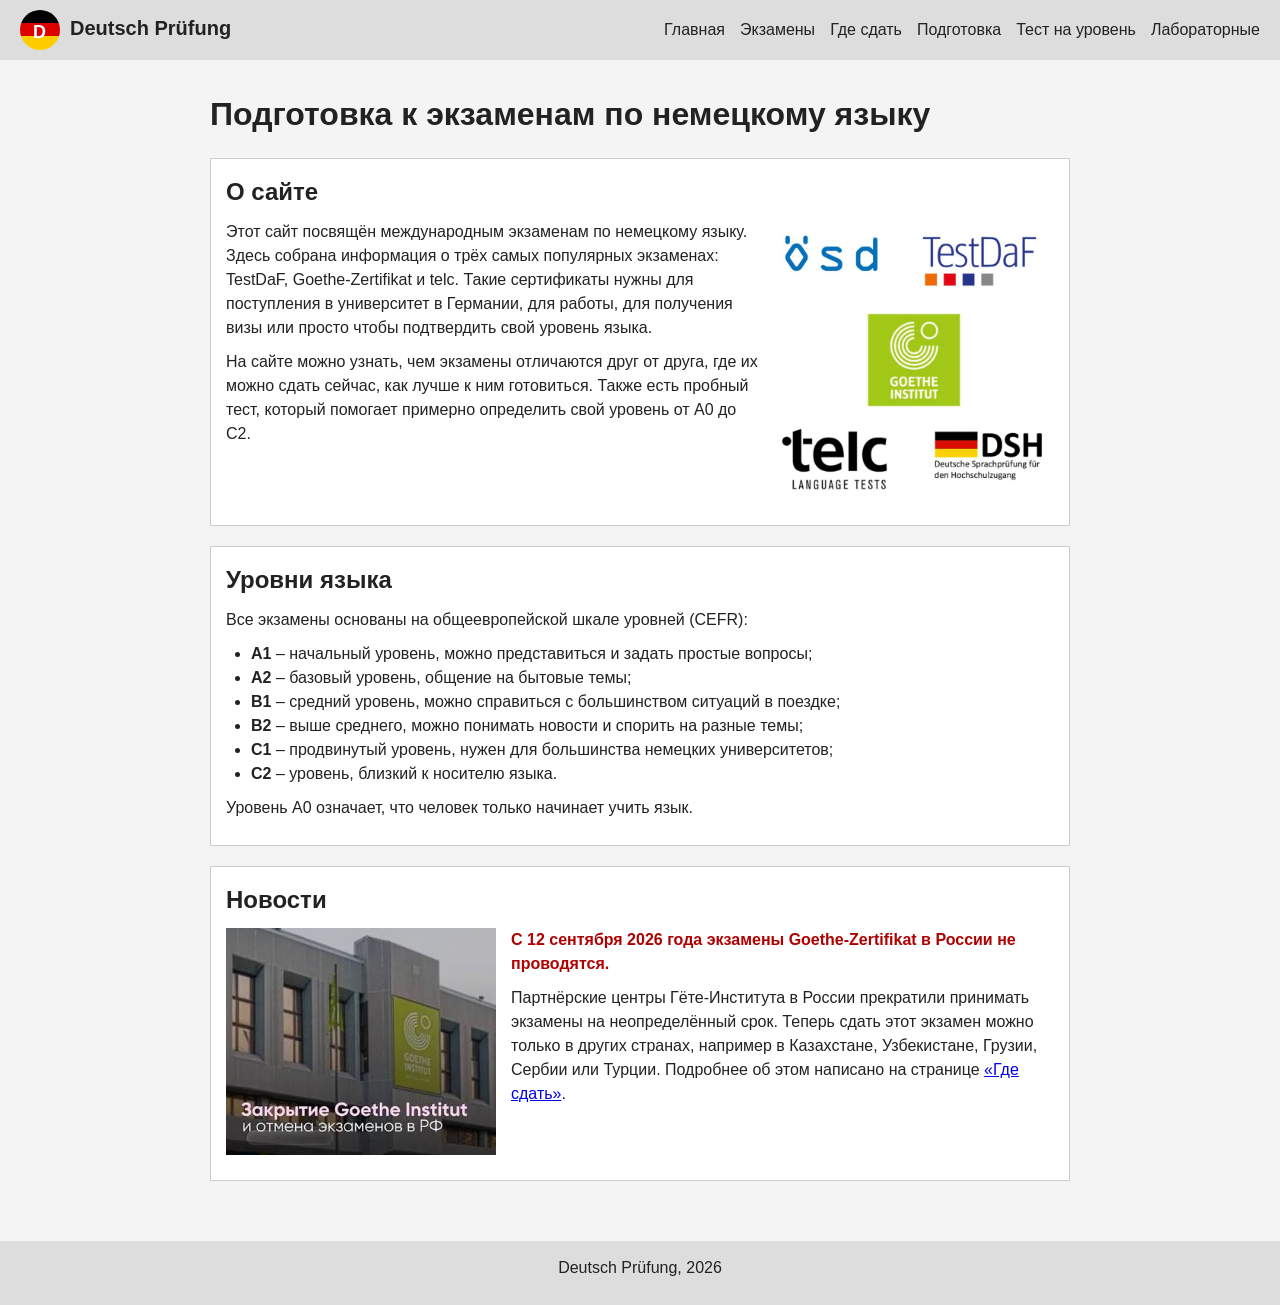
<file: index.html>
<!DOCTYPE html>
<html lang="ru">
<head>
<meta charset="UTF-8">
<meta name="viewport" content="width=device-width, initial-scale=1">
<title>Deutsch Prüfung - подготовка к экзаменам по немецкому</title>
<link rel="stylesheet" href="style.css">
</head>
<body>

<header>
  <div class="brand"><span class="logo"></span>Deutsch Prüfung</div>
  <nav>
    <ul>
      <li><a href="index.html">Главная</a></li>
      <li><a href="exams.html">Экзамены</a></li>
      <li><a href="where.html">Где сдать</a></li>
      <li><a href="prep.html">Подготовка</a></li>
      <li><a href="test.html">Тест на уровень</a></li>
      <li><a href="labs.html">Лабораторные</a></li>
    </ul>
  </nav>
</header>

<main>

  <h1>Подготовка к экзаменам по немецкому языку</h1>

  <section>
    <h2>О сайте</h2>
    <img class="pic-right" src="certificate_ind.jpg" alt="Сертификат">
    <p>Этот сайт посвящён международным экзаменам по немецкому языку. Здесь собрана информация о трёх самых популярных экзаменах: TestDaF, Goethe-Zertifikat и telc. Такие сертификаты нужны для поступления в университет в Германии, для работы, для получения визы или просто чтобы подтвердить свой уровень языка.</p>
    <p>На сайте можно узнать, чем экзамены отличаются друг от друга, где их можно сдать сейчас, как лучше к ним готовиться. Также есть пробный тест, который помогает примерно определить свой уровень от A0 до C2.</p>
  </section>

  <section>
    <h2>Уровни языка</h2>
    <p>Все экзамены основаны на общеевропейской шкале уровней (CEFR):</p>
    <ul>
      <li><b>A1</b> – начальный уровень, можно представиться и задать простые вопросы;</li>
      <li><b>A2</b> – базовый уровень, общение на бытовые темы;</li>
      <li><b>B1</b> – средний уровень, можно справиться с большинством ситуаций в поездке;</li>
      <li><b>B2</b> – выше среднего, можно понимать новости и спорить на разные темы;</li>
      <li><b>C1</b> – продвинутый уровень, нужен для большинства немецких университетов;</li>
      <li><b>C2</b> – уровень, близкий к носителю языка.</li>
    </ul>
    <p>Уровень A0 означает, что человек только начинает учить язык.</p>
  </section>

  <section>
    <h2>Новости</h2>
    <img class="pic-left" src="goethe_inst_news.jpg" alt="Сдача в России">
    <p class="important">С 12 сентября 2026 года экзамены Goethe-Zertifikat в России не проводятся.</p>
    <p>Партнёрские центры Гёте-Института в России прекратили принимать экзамены на неопределённый срок. Теперь сдать этот экзамен можно только в других странах, например в Казахстане, Узбекистане, Грузии, Сербии или Турции. Подробнее об этом написано на странице <a href="where.html">«Где сдать»</a>.</p>
  </section>

</main>

<footer>
  <p>Deutsch Prüfung, 2026</p>
</footer>

</body>
</html>
</file>
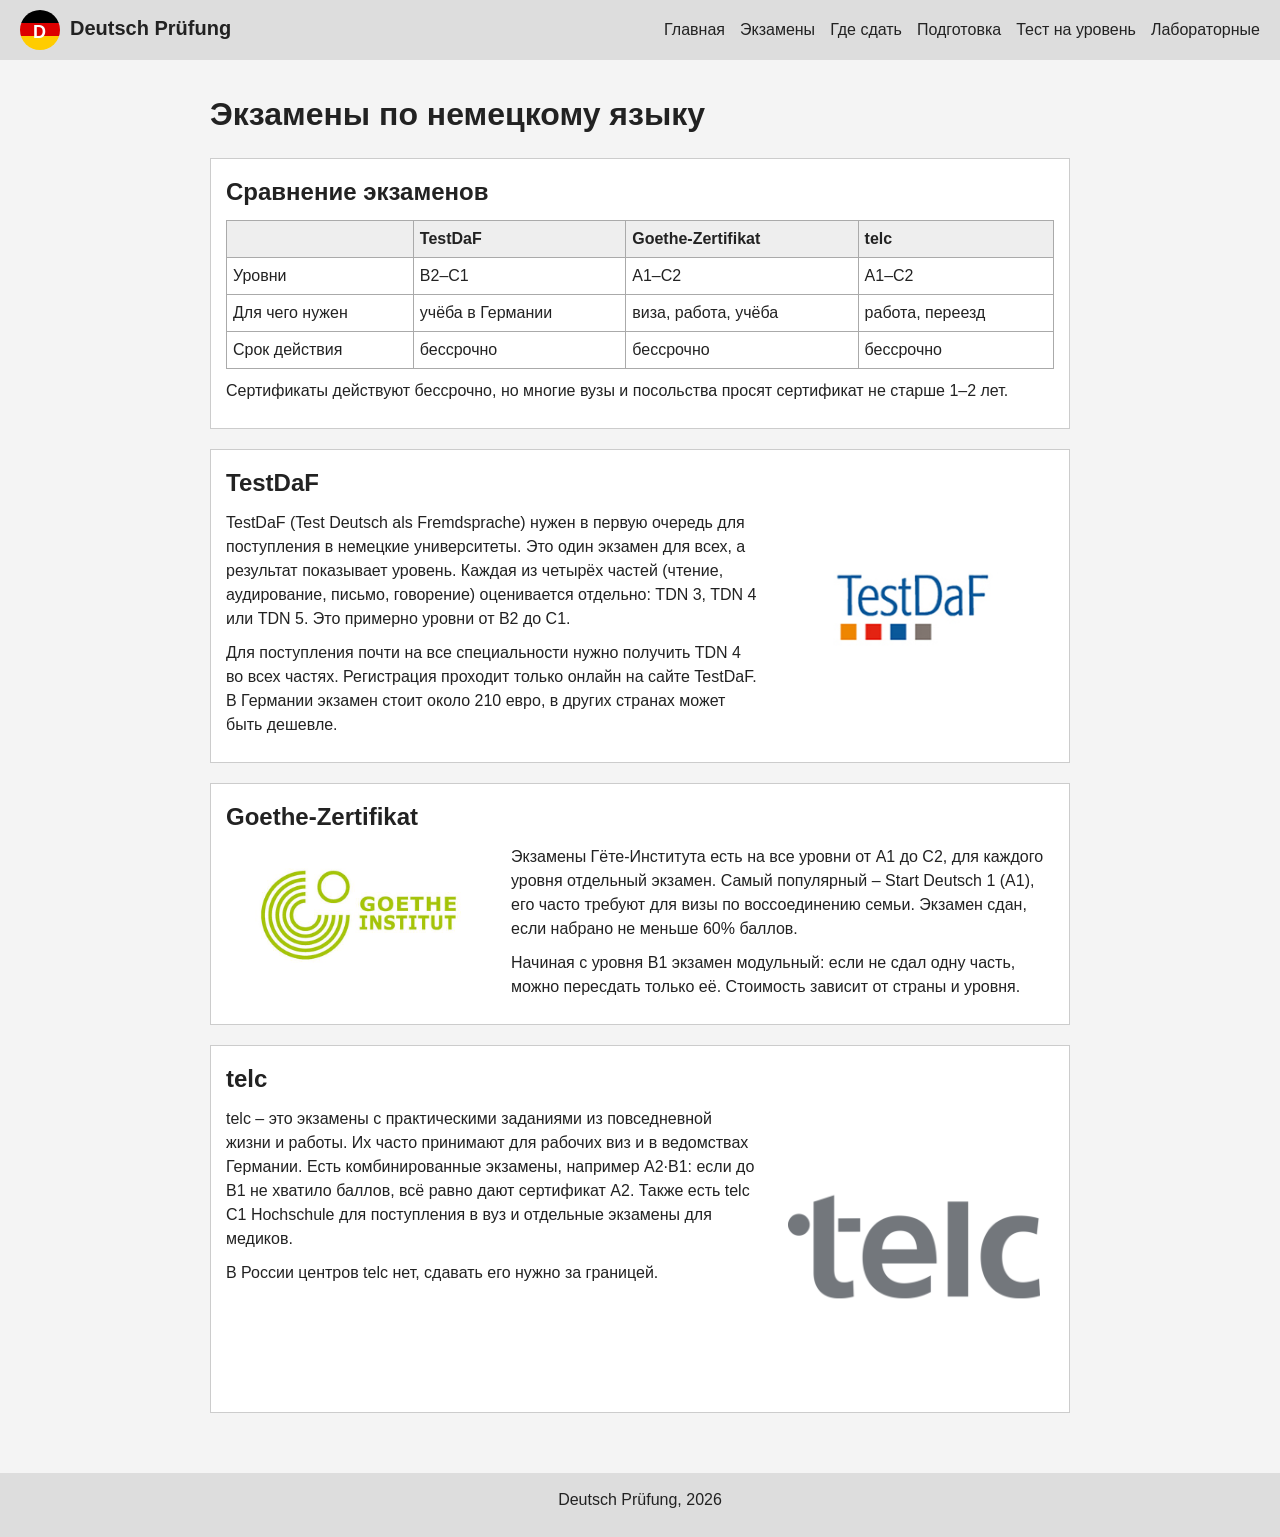
<file: exams.html>
<!DOCTYPE html>
<html lang="ru">
<head>
<meta charset="UTF-8">
<meta name="viewport" content="width=device-width, initial-scale=1">
<title>Экзамены - Deutsch Prüfung</title>
<link rel="stylesheet" href="style.css">
</head>
<body>

<header>
  <div class="brand"><span class="logo"></span>Deutsch Prüfung</div>
  <nav>
    <ul>
      <li><a href="index.html">Главная</a></li>
      <li><a href="exams.html">Экзамены</a></li>
      <li><a href="where.html">Где сдать</a></li>
      <li><a href="prep.html">Подготовка</a></li>
      <li><a href="test.html">Тест на уровень</a></li>
      <li><a href="labs.html">Лабораторные</a></li>
    </ul>
  </nav>
</header>

<main>

  <h1>Экзамены по немецкому языку</h1>

  <section>
    <h2>Сравнение экзаменов</h2>
    <table>
      <tr>
        <th></th>
        <th>TestDaF</th>
        <th>Goethe-Zertifikat</th>
        <th>telc</th>
      </tr>
      <tr>
        <td>Уровни</td>
        <td>B2–C1</td>
        <td>A1–C2</td>
        <td>A1–C2</td>
      </tr>
      <tr>
        <td>Для чего нужен</td>
        <td>учёба в Германии</td>
        <td>виза, работа, учёба</td>
        <td>работа, переезд</td>
      </tr>
      <tr>
        <td>Срок действия</td>
        <td>бессрочно</td>
        <td>бессрочно</td>
        <td>бессрочно</td>
      </tr>
    </table>
    <p>Сертификаты действуют бессрочно, но многие вузы и посольства просят сертификат не старше 1–2 лет.</p>
  </section>

  <section>
    <h2>TestDaF</h2>
    <img class="pic-right" src="testdaf.jpg" alt="Тест даф">
    <p>TestDaF (Test Deutsch als Fremdsprache) нужен в первую очередь для поступления в немецкие университеты. Это один экзамен для всех, а результат показывает уровень. Каждая из четырёх частей (чтение, аудирование, письмо, говорение) оценивается отдельно: TDN 3, TDN 4 или TDN 5. Это примерно уровни от B2 до C1.</p>
    <p>Для поступления почти на все специальности нужно получить TDN 4 во всех частях. Регистрация проходит только онлайн на сайте TestDaF. В Германии экзамен стоит около 210 евро, в других странах может быть дешевле.</p>
  </section>

  <section>
    <h2>Goethe-Zertifikat</h2>
    <img class="pic-left" src="goethe.jpg" alt="Гете сертификат">
    <p>Экзамены Гёте-Института есть на все уровни от A1 до C2, для каждого уровня отдельный экзамен. Самый популярный – Start Deutsch 1 (A1), его часто требуют для визы по воссоединению семьи. Экзамен сдан, если набрано не меньше 60% баллов.</p>
    <p>Начиная с уровня B1 экзамен модульный: если не сдал одну часть, можно пересдать только её. Стоимость зависит от страны и уровня.</p>
  </section>

  <section>
    <h2>telc</h2>
    <img class="pic-right" src="telc.png" alt="Telc">
    <p>telc – это экзамены с практическими заданиями из повседневной жизни и работы. Их часто принимают для рабочих виз и в ведомствах Германии. Есть комбинированные экзамены, например A2·B1: если до B1 не хватило баллов, всё равно дают сертификат A2. Также есть telc C1 Hochschule для поступления в вуз и отдельные экзамены для медиков.</p>
    <p>В России центров telc нет, сдавать его нужно за границей.</p>
  </section>

</main>

<footer>
  <p>Deutsch Prüfung, 2026</p>
</footer>

</body>
</html>
</file>
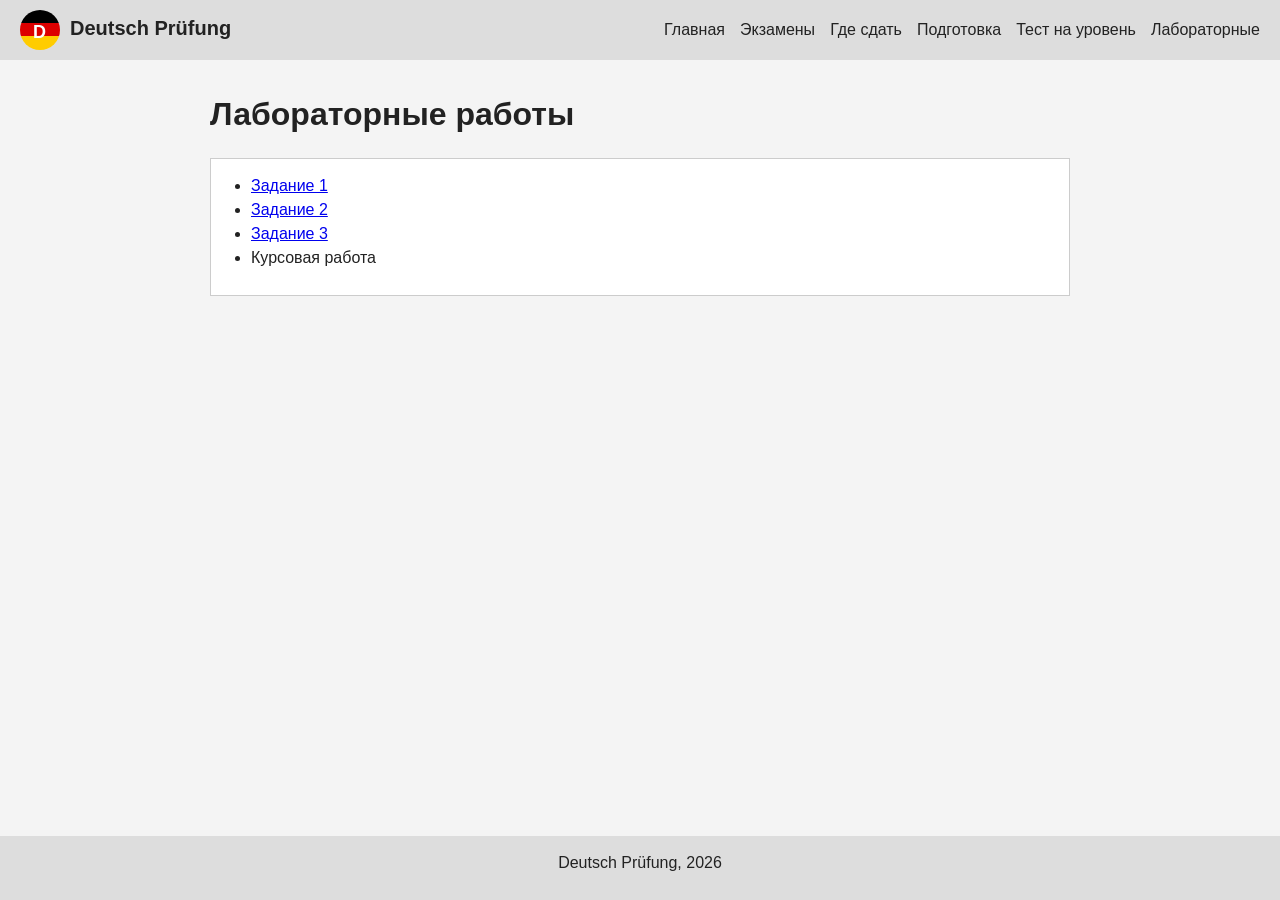
<file: labs.html>
<!DOCTYPE html>
<html lang="ru">
<head>
<meta charset="UTF-8">
<meta name="viewport" content="width=device-width, initial-scale=1">
<title>Лабораторные работы - Deutsch Prüfung</title>
<link rel="stylesheet" href="style.css">
</head>
<body>

<header>
  <div class="brand"><span class="logo"></span>Deutsch Prüfung</div>
  <nav>
    <ul>
      <li><a href="index.html">Главная</a></li>
      <li><a href="exams.html">Экзамены</a></li>
      <li><a href="where.html">Где сдать</a></li>
      <li><a href="prep.html">Подготовка</a></li>
      <li><a href="test.html">Тест на уровень</a></li>
      <li><a href="labs.html">Лабораторные</a></li>
    </ul>
  </nav>
</header>

<main>

  <h1>Лабораторные работы</h1>

  <section>
    <ul>
      <li><a href="task1.html">Задание 1</a></li>
      <li><a href="task2.html">Задание 2</a></li>
      <li><a href="task3.html">Задание 3</a></li>
      <li>Курсовая работа</li>
    </ul>
  </section>

</main>

<footer>
  <p>Deutsch Prüfung, 2026</p>
</footer>

</body>
</html>
</file>
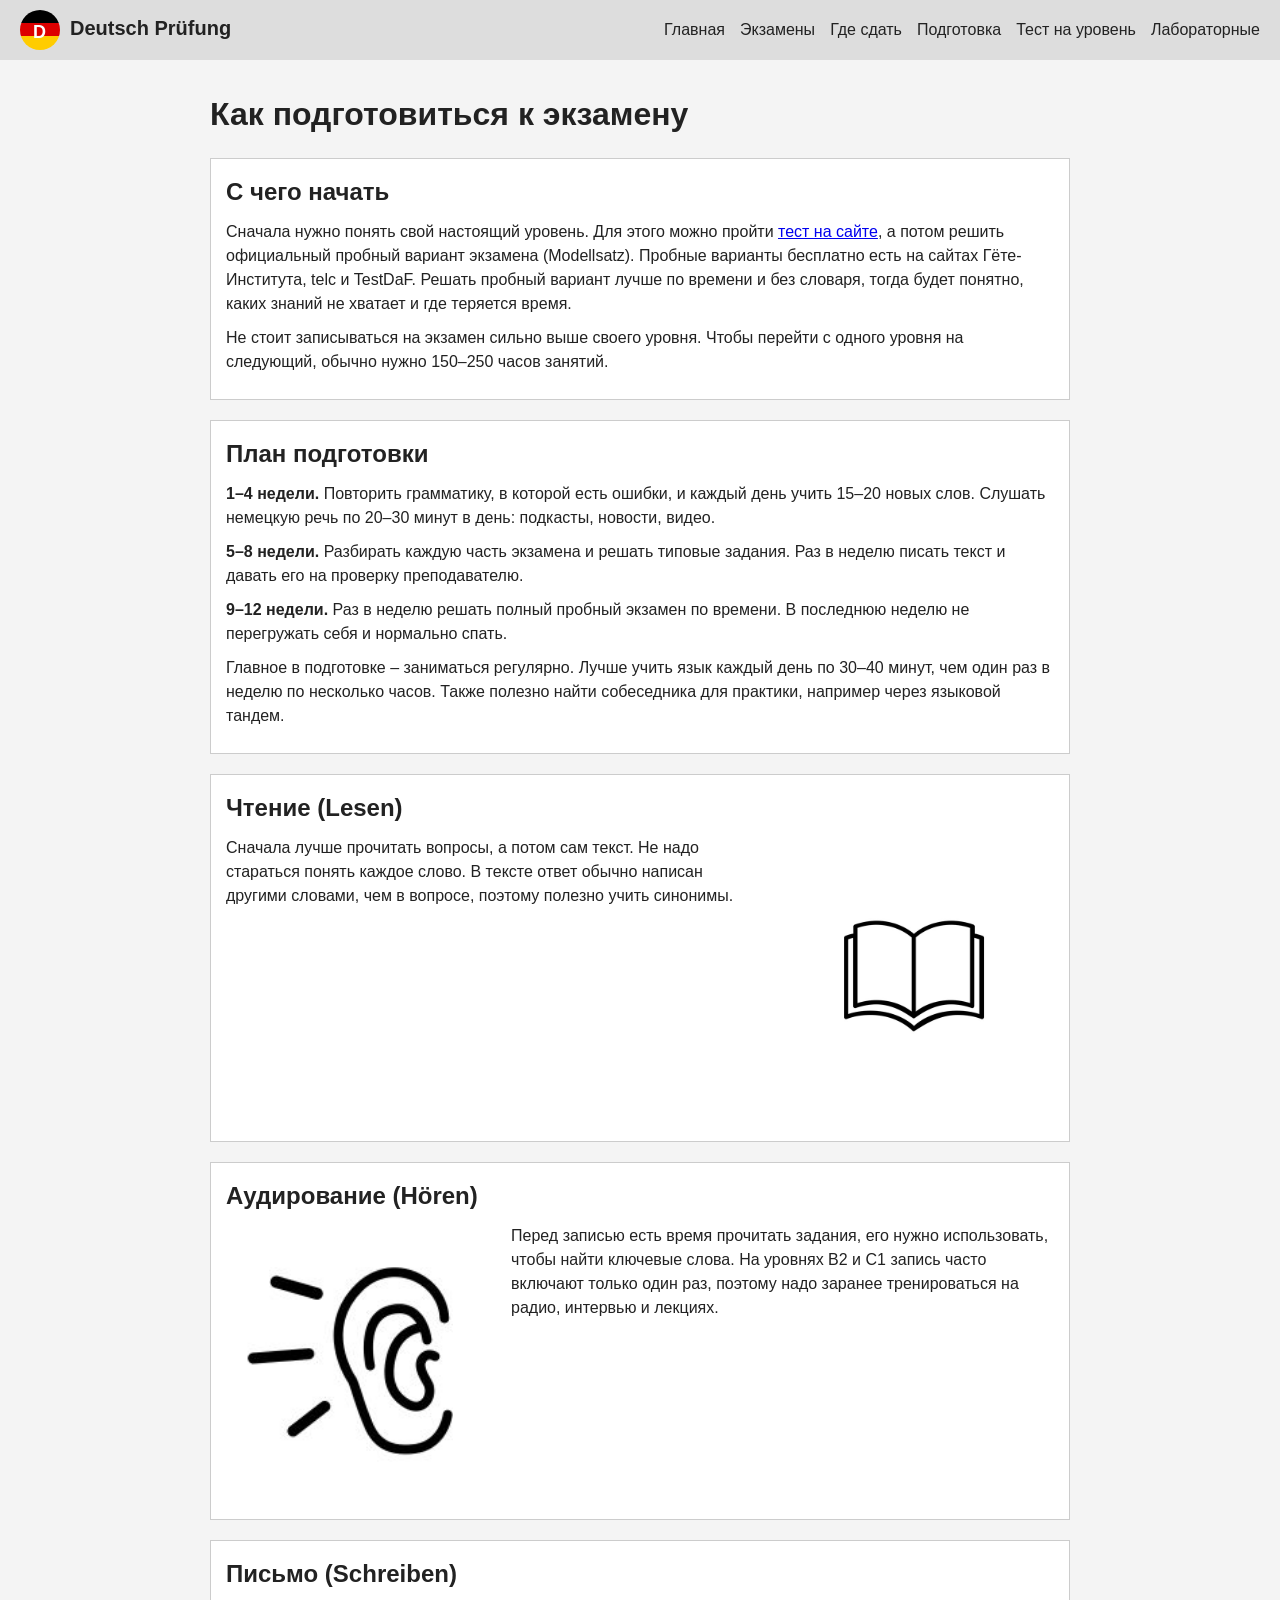
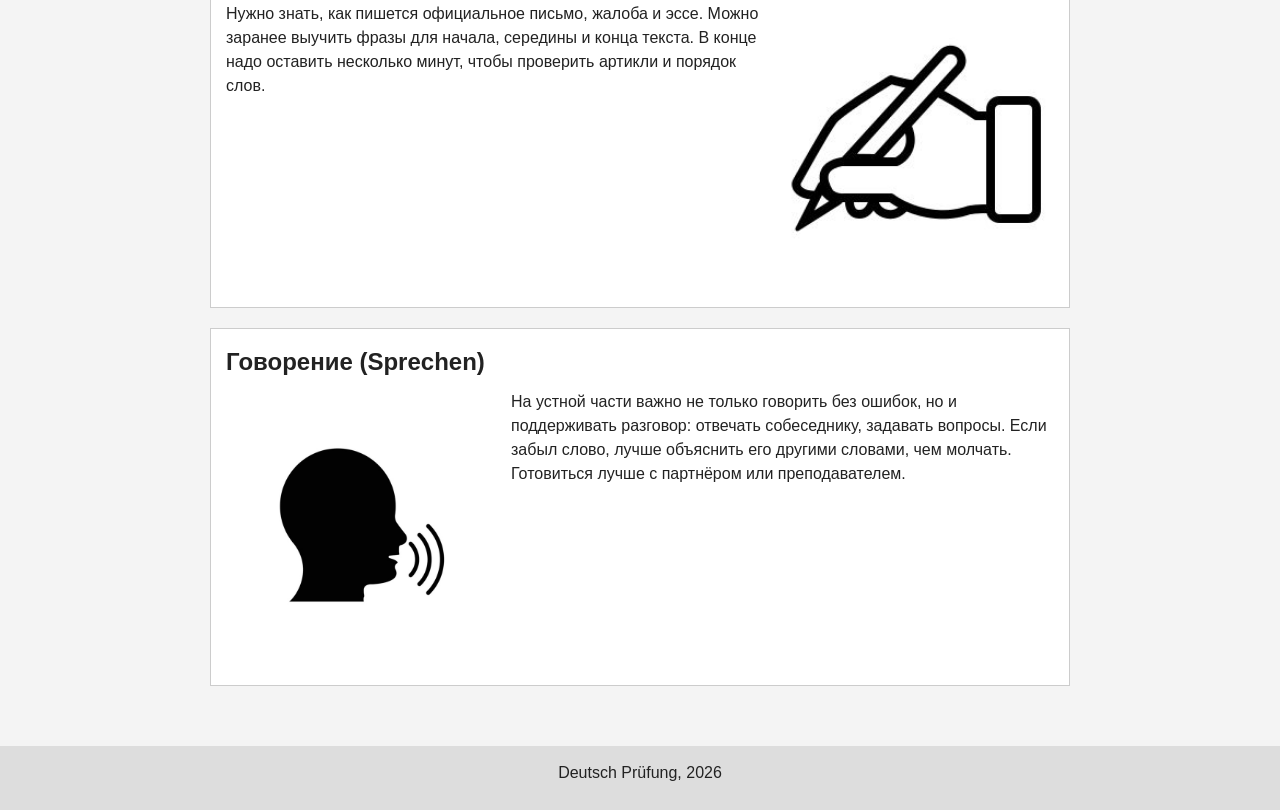
<file: prep.html>
<!DOCTYPE html>
<html lang="ru">
<head>
<meta charset="UTF-8">
<meta name="viewport" content="width=device-width, initial-scale=1">
<title>Подготовка - Deutsch Prüfung</title>
<link rel="stylesheet" href="style.css">
</head>
<body>

<header>
  <div class="brand"><span class="logo"></span>Deutsch Prüfung</div>
  <nav>
    <ul>
      <li><a href="index.html">Главная</a></li>
      <li><a href="exams.html">Экзамены</a></li>
      <li><a href="where.html">Где сдать</a></li>
      <li><a href="prep.html">Подготовка</a></li>
      <li><a href="test.html">Тест на уровень</a></li>
      <li><a href="labs.html">Лабораторные</a></li>
    </ul>
  </nav>
</header>

<main>

  <h1>Как подготовиться к экзамену</h1>

  <section>
    <h2>С чего начать</h2>
    <p>Сначала нужно понять свой настоящий уровень. Для этого можно пройти <a href="test.html">тест на сайте</a>, а потом решить официальный пробный вариант экзамена (Modellsatz). Пробные варианты бесплатно есть на сайтах Гёте-Института, telc и TestDaF. Решать пробный вариант лучше по времени и без словаря, тогда будет понятно, каких знаний не хватает и где теряется время.</p>
    <p>Не стоит записываться на экзамен сильно выше своего уровня. Чтобы перейти с одного уровня на следующий, обычно нужно 150–250 часов занятий.</p>
  </section>

  <section>
    <h2>План подготовки</h2>
    <p><b>1–4 недели.</b> Повторить грамматику, в которой есть ошибки, и каждый день учить 15–20 новых слов. Слушать немецкую речь по 20–30 минут в день: подкасты, новости, видео.</p>
    <p><b>5–8 недели.</b> Разбирать каждую часть экзамена и решать типовые задания. Раз в неделю писать текст и давать его на проверку преподавателю.</p>
    <p><b>9–12 недели.</b> Раз в неделю решать полный пробный экзамен по времени. В последнюю неделю не перегружать себя и нормально спать.</p>
    <p>Главное в подготовке – заниматься регулярно. Лучше учить язык каждый день по 30–40 минут, чем один раз в неделю по несколько часов. Также полезно найти собеседника для практики, например через языковой тандем.</p>
  </section>

  <section>
    <h2>Чтение (Lesen)</h2>
    <img class="pic-right" src="lesen.jpg" alt="Чтение">
    <p>Сначала лучше прочитать вопросы, а потом сам текст. Не надо стараться понять каждое слово. В тексте ответ обычно написан другими словами, чем в вопросе, поэтому полезно учить синонимы.</p>
  </section>

  <section>
    <h2>Аудирование (Hören)</h2>
    <img class="pic-left" src="hören.jpg" alt="Аудирование">
    <p>Перед записью есть время прочитать задания, его нужно использовать, чтобы найти ключевые слова. На уровнях B2 и C1 запись часто включают только один раз, поэтому надо заранее тренироваться на радио, интервью и лекциях.</p>
  </section>

  <section>
    <h2>Письмо (Schreiben)</h2>
    <img class="pic-right" src="schreiben.jpg" alt="Письмо">
    <p>Нужно знать, как пишется официальное письмо, жалоба и эссе. Можно заранее выучить фразы для начала, середины и конца текста. В конце надо оставить несколько минут, чтобы проверить артикли и порядок слов.</p>
  </section>

  <section>
    <h2>Говорение (Sprechen)</h2>
    <img class="pic-left" src="sprechen.jpg" alt="Говорение">
    <p>На устной части важно не только говорить без ошибок, но и поддерживать разговор: отвечать собеседнику, задавать вопросы. Если забыл слово, лучше объяснить его другими словами, чем молчать. Готовиться лучше с партнёром или преподавателем.</p>
  </section>

</main>

<footer>
  <p>Deutsch Prüfung, 2026</p>
</footer>

</body>
</html>
</file>
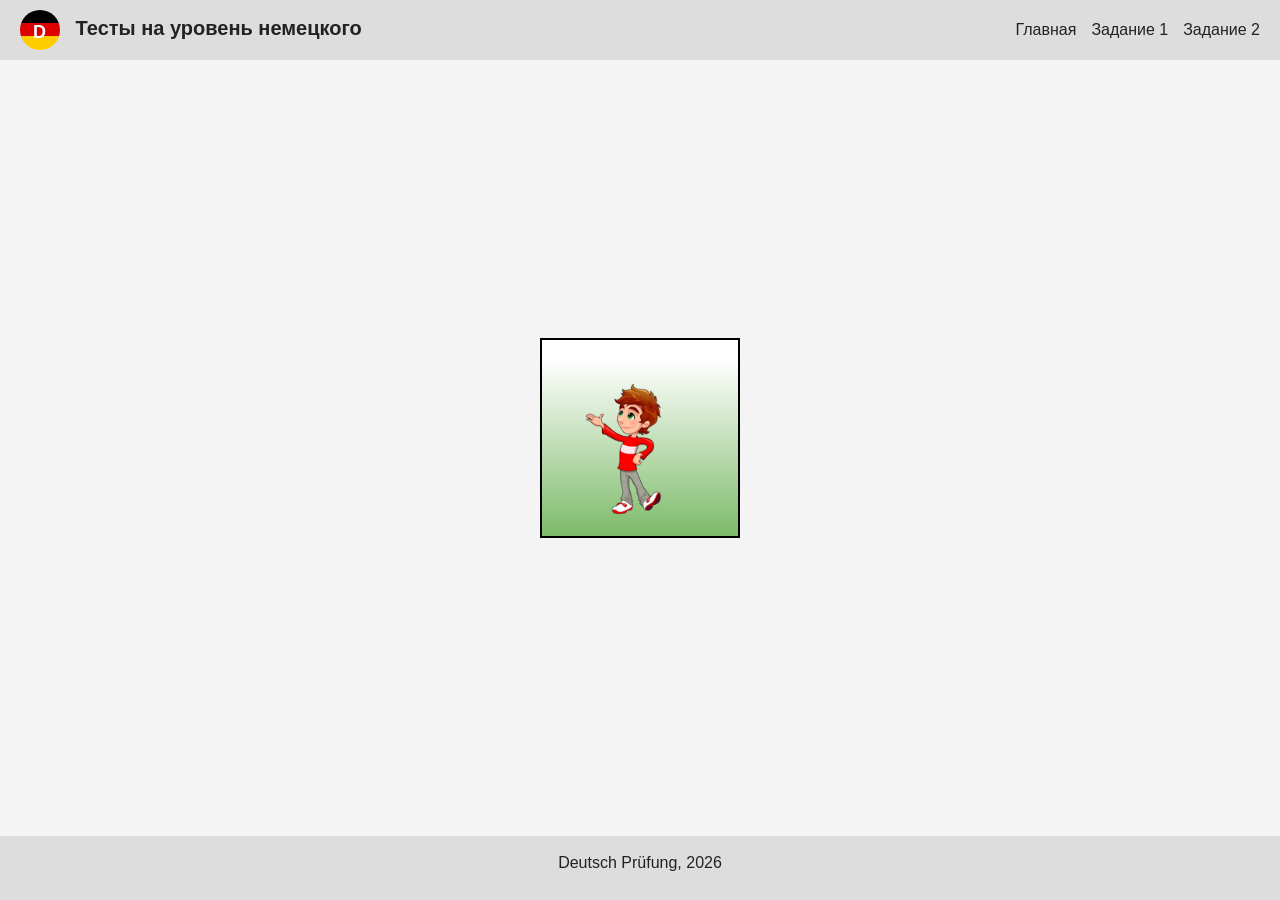
<file: task2.html>
<!DOCTYPE html>
<html lang="ru">
<head>
  <meta charset="UTF-8">
  <meta name="viewport" content="width=device-width, initial-scale=1.0">
  <title>Задание 2</title>
  <link rel="stylesheet" href="style.css">
  <link rel="stylesheet" href="task2.css">
</head>
<body>

<header>
  <div class="brand">
    <span class="logo"></span>
    Тесты на уровень немецкого
  </div>
  <nav>
    <ul>
      <li><a href="index.html">Главная</a></li>
      <li><a href="task1.html">Задание 1</a></li>
      <li><a href="task2.html">Задание 2</a></li>
    </ul>
  </nav>
</header>

<main class="page-anim">
  <figure class="scene">
    <img src="boy1.png" class="hero hero-wave" alt="Мальчик машет рукой" draggable="false">
    <img src="boy2.png" class="hero hero-think" alt="Мальчик задумался" draggable="false">
    <img src="boy3.png" class="hero hero-fall" alt="Мальчик упал" draggable="false">

    <span class="item ball-holder">
      <img src="ball.png" alt="Мяч" draggable="false">
    </span>
    <span class="item box-holder">
      <img src="box.png" alt="Кирпич" draggable="false">
    </span>

    <p class="caption caption-ask">Где мяч?</p>
    <p class="caption caption-brick">Это кирпич!</p>
  </figure>
</main>

<footer>
  <p>Deutsch Prüfung, 2026</p>
</footer>

</body>
</html>
</file>
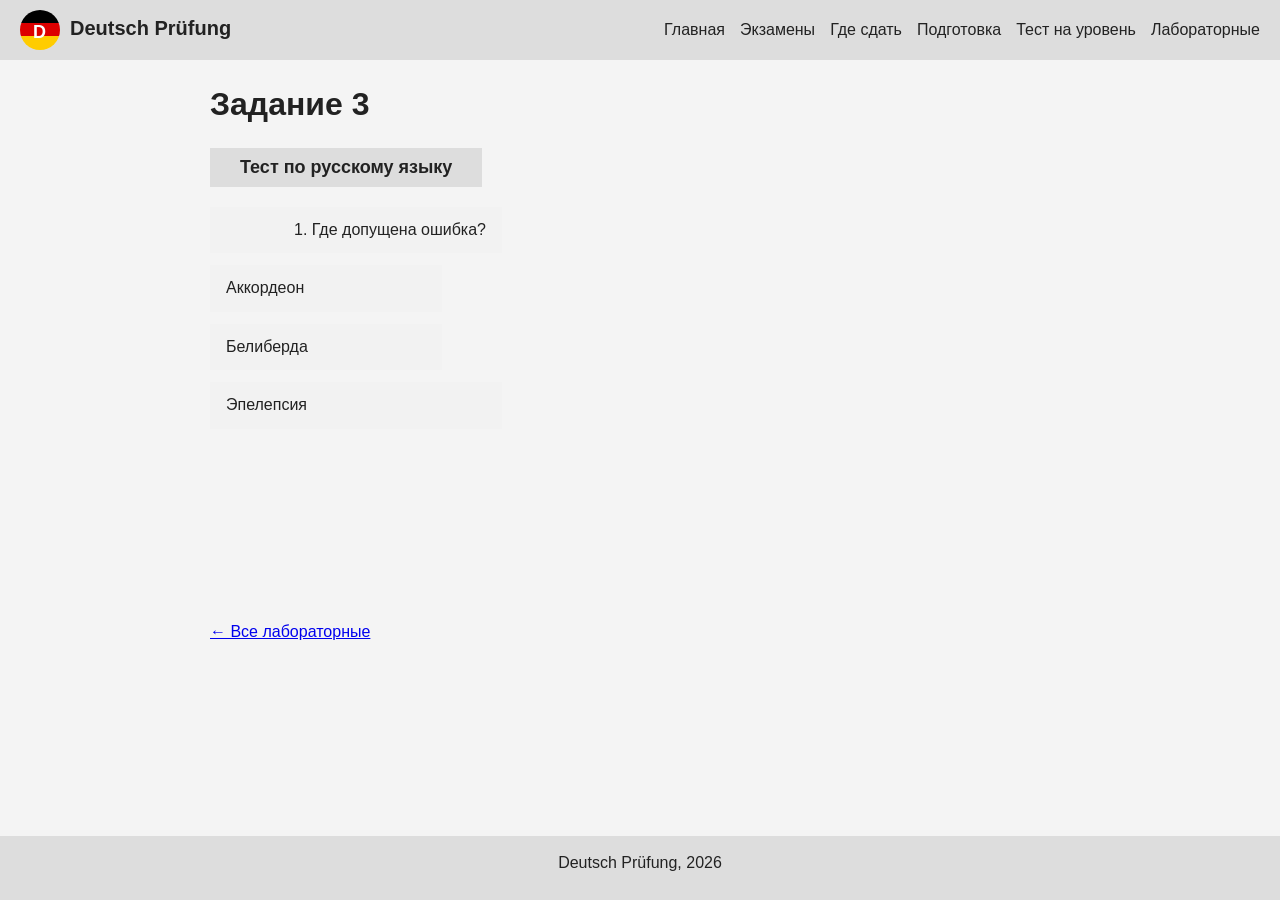
<file: task3.html>
<!DOCTYPE html>
<html lang="ru">
<head>
<meta charset="UTF-8">
<meta name="viewport" content="width=device-width, initial-scale=1">
<title>Задание 3 - Deutsch Prüfung</title>
<link rel="stylesheet" href="task3.css">
<link rel="stylesheet" href="style.css">
</head>
<body>

<header>
  <div class="brand"><span class="logo"></span>Deutsch Prüfung</div>
  <nav>
    <ul>
      <li><a href="index.html">Главная</a></li>
      <li><a href="exams.html">Экзамены</a></li>
      <li><a href="where.html">Где сдать</a></li>
      <li><a href="prep.html">Подготовка</a></li>
      <li><a href="test.html">Тест на уровень</a></li>
      <li><a href="labs.html">Лабораторные</a></li>
    </ul>
  </nav>
</header>

<main>

  <div class="quiz">
    <h1>Задание 3</h1>
    <span class="label">Тест по русскому языку</span>

    <div class="area" id="area"></div>

    <p class="finish" id="finish">Тест окончен! Нажмите на вопрос, чтобы посмотреть правильный ответ.</p>
    <p class="stats" id="stats"></p>
  </div>

  <p><a href="labs.html">← Все лабораторные</a></p>

</main>

<footer>
  <p>Deutsch Prüfung, 2026</p>
</footer>

<script src="task3.js"></script>
</body>
</html>
</file>
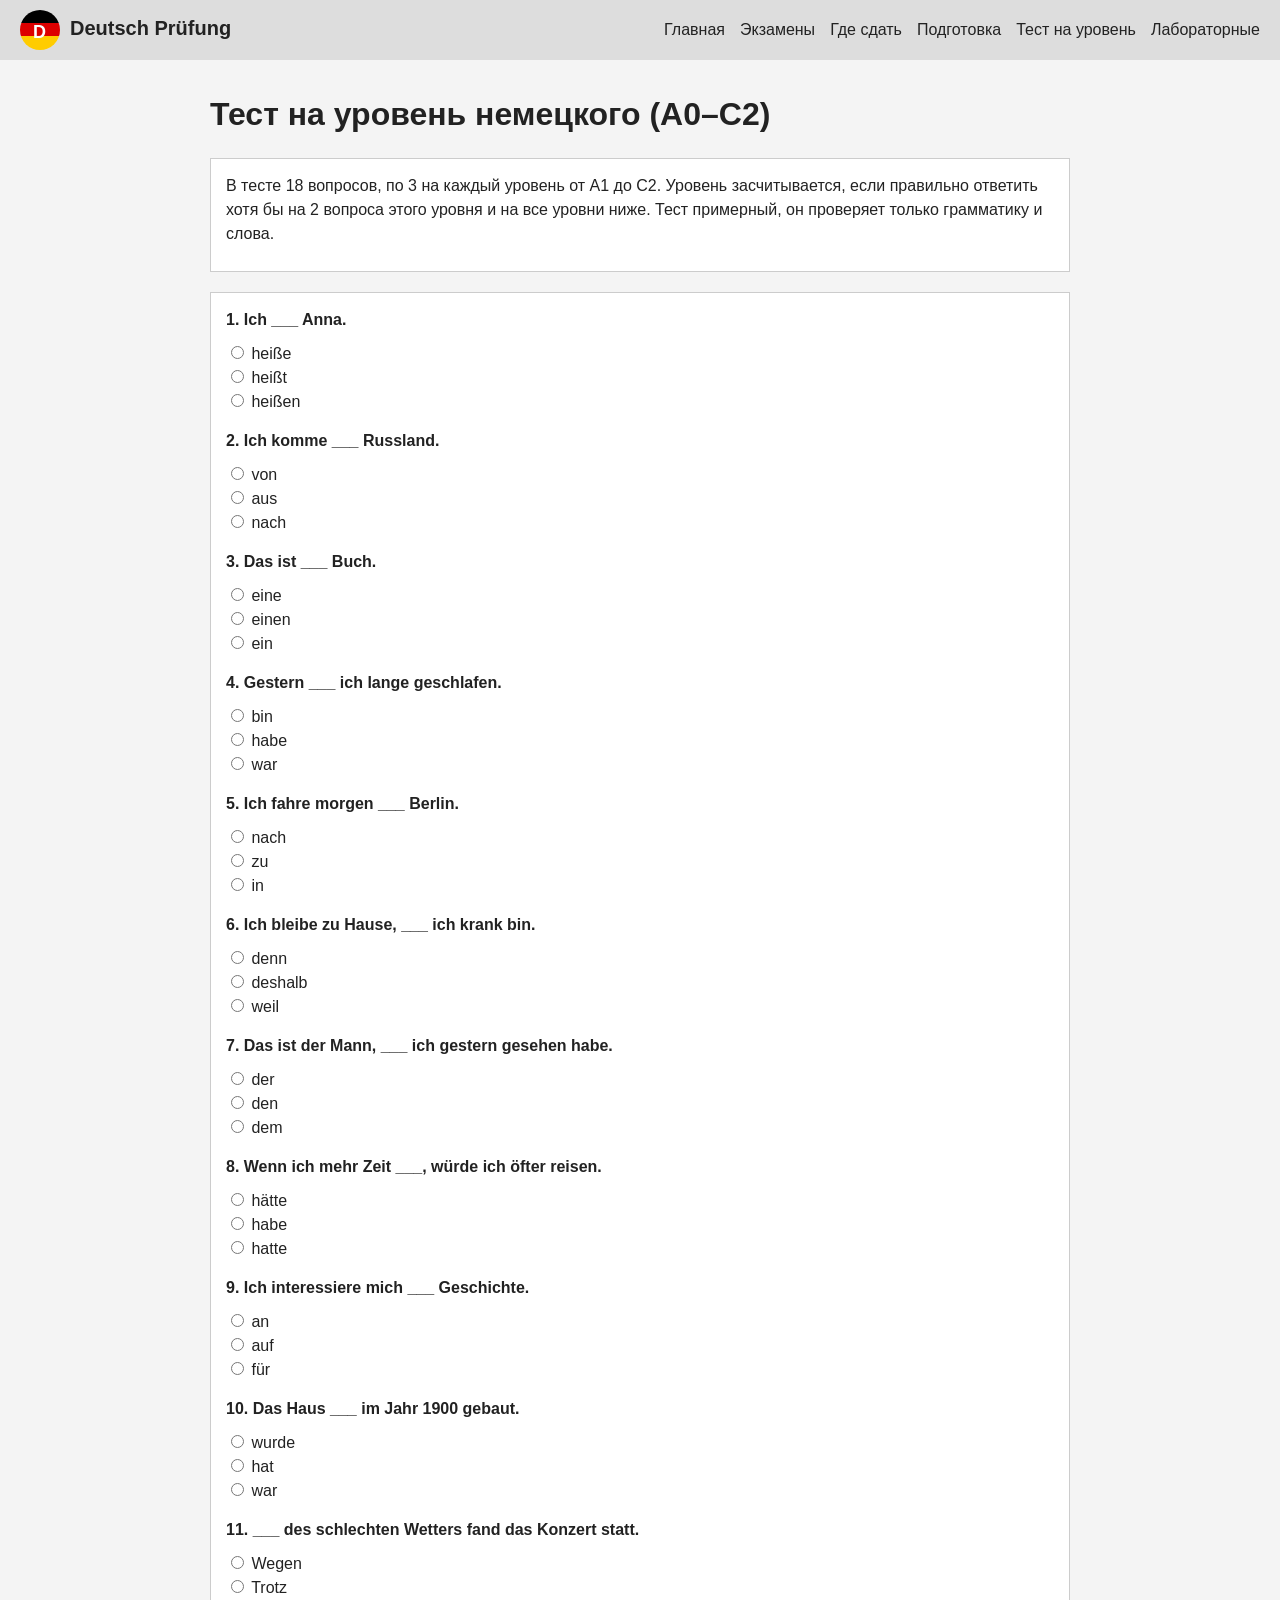
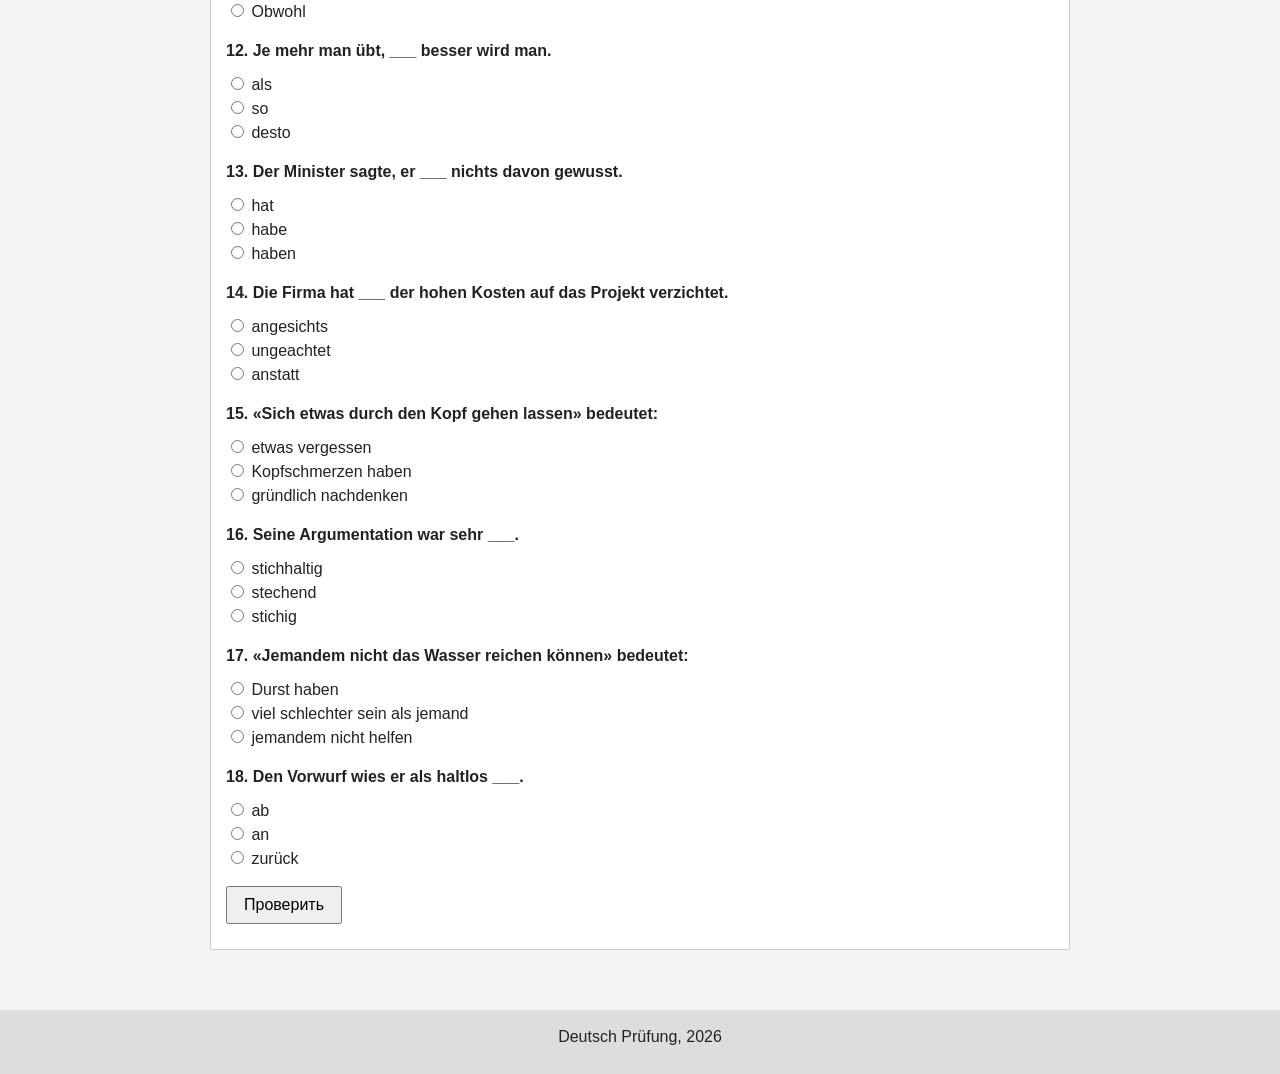
<file: test.html>
<!DOCTYPE html>
<html lang="ru">
<head>
<meta charset="UTF-8">
<meta name="viewport" content="width=device-width, initial-scale=1">
<title>Тест на уровень - Deutsch Prüfung</title>
<link rel="stylesheet" href="style.css">
</head>
<body>

<header>
  <div class="brand"><span class="logo"></span>Deutsch Prüfung</div>
  <nav>
    <ul>
      <li><a href="index.html">Главная</a></li>
      <li><a href="exams.html">Экзамены</a></li>
      <li><a href="where.html">Где сдать</a></li>
      <li><a href="prep.html">Подготовка</a></li>
      <li><a href="test.html">Тест на уровень</a></li>
      <li><a href="labs.html">Лабораторные</a></li>
    </ul>
  </nav>
</header>

<main>

  <h1>Тест на уровень немецкого (A0–C2)</h1>

  <section>
    <p>В тесте 18 вопросов, по 3 на каждый уровень от A1 до C2. Уровень засчитывается, если правильно ответить хотя бы на 2 вопроса этого уровня и на все уровни ниже. Тест примерный, он проверяет только грамматику и слова.</p>
  </section>

  <section>
    <form id="test"></form>
    <button type="button" onclick="checkTest()">Проверить</button>
    <p id="result"></p>
  </section>

</main>

<footer>
  <p>Deutsch Prüfung, 2026</p>
</footer>

<script src="test.js"></script>
</body>
</html>
</file>
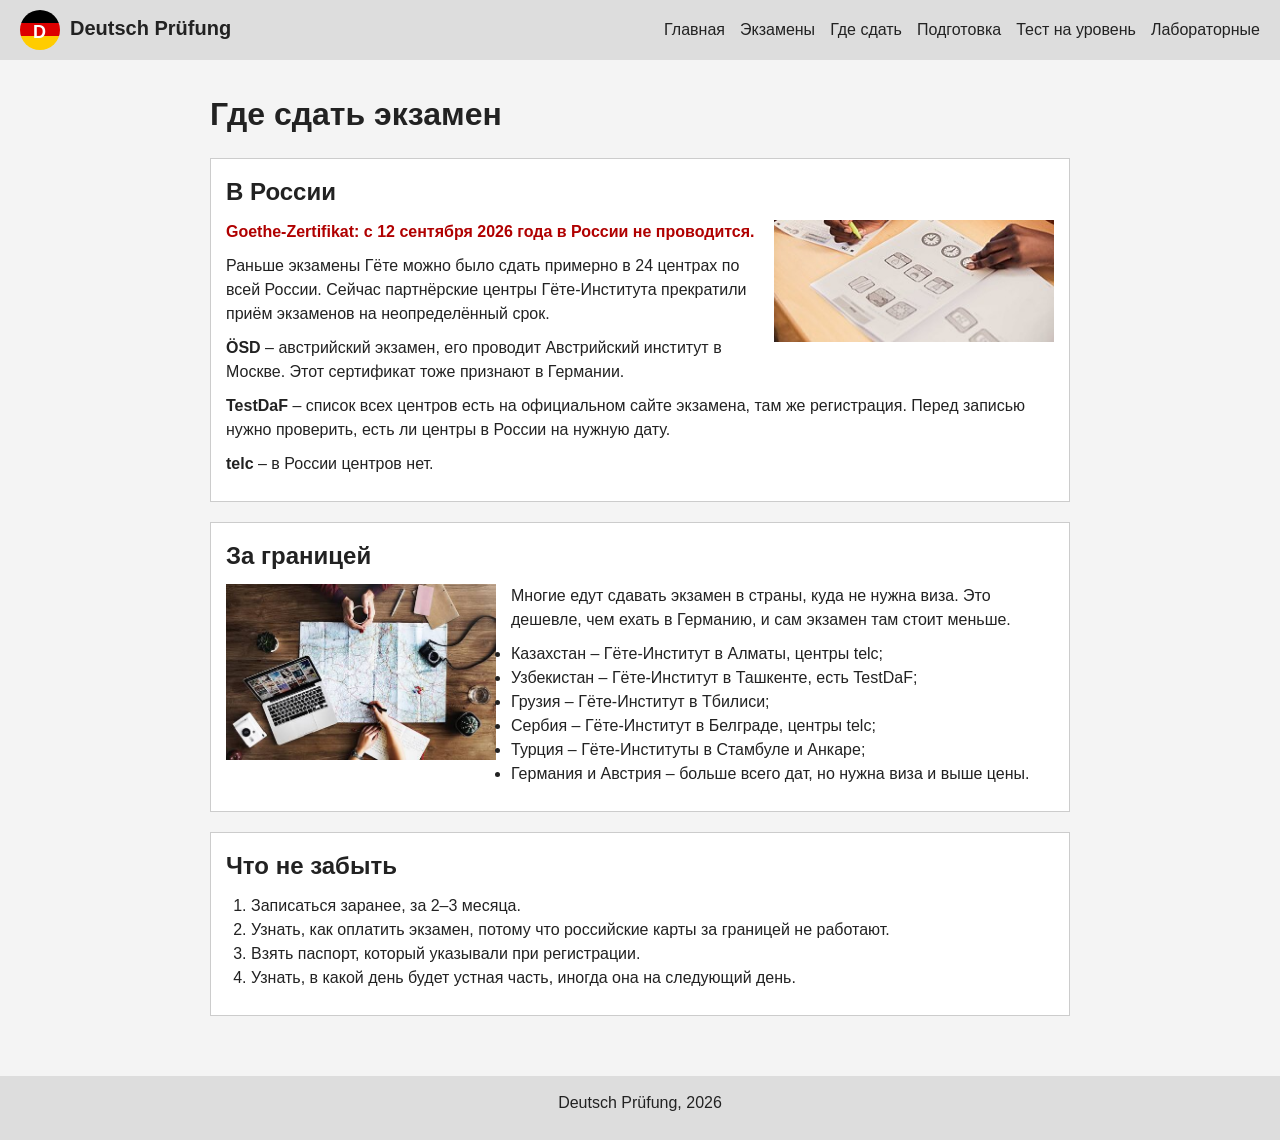
<file: where.html>
<!DOCTYPE html>
<html lang="ru">
<head>
<meta charset="UTF-8">
<meta name="viewport" content="width=device-width, initial-scale=1">
<title>Где сдать - Deutsch Prüfung</title>
<link rel="stylesheet" href="style.css">
</head>
<body>

<header>
  <div class="brand"><span class="logo"></span>Deutsch Prüfung</div>
  <nav>
    <ul>
      <li><a href="index.html">Главная</a></li>
      <li><a href="exams.html">Экзамены</a></li>
      <li><a href="where.html">Где сдать</a></li>
      <li><a href="prep.html">Подготовка</a></li>
      <li><a href="test.html">Тест на уровень</a></li>
      <li><a href="labs.html">Лабораторные</a></li>
    </ul>
  </nav>
</header>

<main>

  <h1>Где сдать экзамен</h1>

  <section>
    <h2>В России</h2>
    <img class="pic-right" src="exams_ru.jpg" alt="Картинка экзамены">
    <p class="important">Goethe-Zertifikat: с 12 сентября 2026 года в России не проводится.</p>
    <p>Раньше экзамены Гёте можно было сдать примерно в 24 центрах по всей России. Сейчас партнёрские центры Гёте-Института прекратили приём экзаменов на неопределённый срок.</p>
    <p><b>ÖSD</b> – австрийский экзамен, его проводит Австрийский институт в Москве. Этот сертификат тоже признают в Германии.</p>
    <p><b>TestDaF</b> – список всех центров есть на официальном сайте экзамена, там же регистрация. Перед записью нужно проверить, есть ли центры в России на нужную дату.</p>
    <p><b>telc</b> – в России центров нет.</p>
  </section>

  <section>
    <h2>За границей</h2>
    <img class="pic-left" src="abroad.jpg" alt="Экзамены заграницей">
    <p>Многие едут сдавать экзамен в страны, куда не нужна виза. Это дешевле, чем ехать в Германию, и сам экзамен там стоит меньше.</p>
    <ul>
      <li>Казахстан – Гёте-Институт в Алматы, центры telc;</li>
      <li>Узбекистан – Гёте-Институт в Ташкенте, есть TestDaF;</li>
      <li>Грузия – Гёте-Институт в Тбилиси;</li>
      <li>Сербия – Гёте-Институт в Белграде, центры telc;</li>
      <li>Турция – Гёте-Институты в Стамбуле и Анкаре;</li>
      <li>Германия и Австрия – больше всего дат, но нужна виза и выше цены.</li>
    </ul>
  </section>

  <section>
    <h2>Что не забыть</h2>
    <ol>
      <li>Записаться заранее, за 2–3 месяца.</li>
      <li>Узнать, как оплатить экзамен, потому что российские карты за границей не работают.</li>
      <li>Взять паспорт, который указывали при регистрации.</li>
      <li>Узнать, в какой день будет устная часть, иногда она на следующий день.</li>
    </ol>
  </section>

</main>

<footer>
  <p>Deutsch Prüfung, 2026</p>
</footer>

</body>
</html>
</file>
<file: style.css>
body {
  margin: 0;
  font-family: Arial, sans-serif;
  font-size: 16px;
  line-height: 1.5;
  color: #222;
  background: #f4f4f4;
  min-height: 100vh;
  display: flex;
  flex-direction: column;
}

.logo {
  display: inline-block;
  position: relative;
  width: 40px;
  height: 40px;
  border-radius: 50%;
  background: linear-gradient(#000 0 33%, #dd0000 33% 66%, #ffcc00 66%);
  vertical-align: middle;
  margin-right: 10px;
}

.logo::after {
  content: "D";
  position: absolute;
  top: 9px;
  left: 13px;
  color: #fff;
  font-weight: bold;
  font-size: 18px;
}

header {
  background: #ddd;
  padding: 10px 20px;
  display: flex;
  align-items: center;
  justify-content: space-between;
  flex-wrap: wrap;
}

.brand {
  font-size: 20px;
  font-weight: bold;
}

nav ul {
  list-style: none;
  display: flex;
  flex-wrap: wrap;
  gap: 15px;
  margin: 0;
  padding: 0;
}

nav a {
  color: #222;
  text-decoration: none;
}

nav a:hover {
  text-decoration: underline;
}

main {
  display: block;
  flex: 1;
  max-width: 900px;
  width: 100%;
  margin: 0 auto;
  padding: 20px;
  box-sizing: border-box;
}

h1 {
  margin: 10px 0 20px;
}

h2 {
  margin: 0 0 10px;
}

p {
  margin: 0 0 10px;
}

ul, ol {
  margin: 0 0 10px;
  padding-left: 25px;
}

section {
  background: #fff;
  border: 1px solid #ccc;
  padding: 15px;
  margin-bottom: 20px;
  overflow: hidden; 
}

.pic-right {
  float: right;
  width: 280px;
  margin: 0 0 10px 15px;
}

.pic-left {
  float: left;
  width: 270px;
  margin: 0 15px 10px 0;
}

table {
  border-collapse: collapse;
  width: 100%;
  margin-bottom: 10px;
}

th, td {
  border: 1px solid #aaa;
  padding: 6px;
  text-align: left;
}

th {
  background: #eee;
}

.important {
  color: #b00000;
  font-weight: bold;
}


.test-question {
  margin-bottom: 15px;
}

.test-question p {
  font-weight: bold;
}

.test-question label {
  display: block;
}

.right {
  color: green;
}

.wrong {
  color: #b00000;
}

button {
  padding: 8px 16px;
  font-size: 16px;
  cursor: pointer;
}

#result {
  font-size: 18px;
}

footer {
  background: #ddd;
  padding: 15px 20px;
  text-align: center;
  margin-top: 20px;
}

@media (max-width: 600px) {
  .pic-right, .pic-left {
    float: none;
    width: 100%;
    margin: 0 0 10px 0;
  }
}
</file>
<file: task2.css>
:root {
  --scene-size: 200px;
  --ground: 18px;
  --fade: 0.3s;
  --sky: #ffffff;
  --grass: #7dbb69;
  --text-color: #1d1d1d;
}

.page-anim {
  display: flex;
  align-items: center;
  justify-content: center;
}

.scene {
  position: relative;
  width: var(--scene-size);
  height: var(--scene-size);
  margin: 0;
  border: 2px solid #000;
  box-sizing: border-box;
  overflow: hidden;
  background: linear-gradient(to bottom, var(--sky) 10%, var(--grass));
  cursor: pointer;
  user-select: none;
  -webkit-user-select: none;
}

.scene img {
  pointer-events: none;
  -webkit-user-drag: none;
}

.hero {
  position: absolute;
  bottom: var(--ground);
  opacity: 0;
  transition: opacity var(--fade);
}

.hero-wave {
  left: 36px;
  width: 94px;
  opacity: 1;
}

.hero-think {
  left: 45px;
  width: 94px;
}

.hero-fall {
  left: 8px;
  width: 125px;
}

.item {
  position: absolute;
  bottom: calc(var(--ground) + 4px);
  z-index: 2;
  opacity: 0;
  transition: opacity var(--fade);
}

.ball-holder {
  left: 152px;
  width: 32px;
  height: 32px;
}

.ball-holder img {
  display: block;
  width: 100%;
  height: 100%;
}

.box-holder {
  left: 102px;
  width: 36px;
  height: 37px;
}

.box-holder img {
  position: absolute;
  left: -105px;
  top: -148px;
  width: 205px;
  height: 205px;
  max-width: none;
  transform-origin: 123px 166px;
}

.caption {
  position: absolute;
  margin: 0;
  font: bold 15px Arial, sans-serif;
  color: var(--text-color);
  opacity: 0;
  transition: opacity var(--fade);
  pointer-events: none;
}

.caption-ask {
  top: 10px;
  left: 0;
  right: 0;
  text-align: center;
}

.caption-brick {
  top: 85px;
  left: 55px;
  white-space: nowrap;
  transform: rotate(-31deg);
}

.scene:hover .hero-wave  { opacity: 0; }
.scene:hover .hero-think { opacity: 1; }
.scene:hover .caption-ask { opacity: 1; }

.scene:hover .ball-holder {
  opacity: 1;
  animation: ballArrive 1.1s ease-out forwards;
}

.scene:hover .box-holder {
  opacity: 1;
  animation: boxArrive 0.9s ease-out forwards;
}

.item:hover img {
  animation: rotateLoop 0.8s linear infinite;
}

.scene:active {
  animation: wobble 0.12s ease-in-out infinite alternate;
}

.scene:active .hero-think    { opacity: 0; }
.scene:active .hero-fall     { opacity: 1; }
.scene:active .caption-ask   { opacity: 0; }
.scene:active .caption-brick { opacity: 1; }
.scene:active .ball-holder   { opacity: 0; }

.scene:active .box-holder {
  animation: boxFly 1s ease-in forwards;
}

@keyframes ballArrive {
  0%   { transform: translate(-175px, 10px) rotate(0turn); }
  30%  { transform: translate(-140px, -125px) rotate(-0.5turn); }
  60%  { transform: translate(-30px, -140px) rotate(-1turn); }
  85%  { transform: translate(15px, -45px) rotate(-1.5turn); }
  100% { transform: translate(0, 0) rotate(-2turn); }
}

@keyframes boxArrive {
  0%   { transform: translate(95px, -150px) rotate(0turn); }
  45%  { transform: translate(55px, 5px) rotate(0.25turn); }
  75%  { transform: translate(18px, -20px) rotate(0.4turn); }
  100% { transform: translate(0, 0) rotate(0.5turn); }
}

@keyframes rotateLoop {
  from { transform: rotate(0turn); }
  to   { transform: rotate(1turn); }
}

@keyframes wobble {
  from { transform: translateY(1px); }
  to   { transform: translateY(-2px); }
}

@keyframes boxFly {
  0%   { transform: translate(0, 0) rotate(0turn); opacity: 1; }
  30%  { transform: translate(25px, -65px) rotate(0.3turn); }
  60%  { transform: translate(55px, -35px) rotate(0.6turn); }
  100% { transform: translate(125px, -155px) rotate(1turn); opacity: 0; }
}
</file>
<file: task3.css>
:root {
  --quiz-block: #f2f2f2;
  --quiz-block-hover: #ddd;
  --quiz-label: #ddd;
  --quiz-text: #222;
  --quiz-frame: green;
  --quiz-ok: green;
  --quiz-bad: #840e0e;
  --quiz-explain: #4a4a4a;
}

.quiz {
  min-height: 60vh;
  overflow: hidden;
}

.quiz h1 {
  margin-top: 0;
}

.label {
  display: inline-block;
  padding: 6px 30px;
  background: var(--quiz-label);
  font-weight: bold;
  font-size: 18px;
}

.finish,
.stats {
  display: none;
  margin: 15px 0 0;
  font-size: 18px;
}

.finish {
  font-weight: bold;
  color: var(--quiz-bad);
}

.finish.show,
.stats.show {
  display: block;
  animation: appear 0.6s ease;
}

.area {
  display: flex;
  flex-wrap: wrap;
  align-items: flex-start;
  gap: 20px;
  margin-top: 20px;
}

.column {
  display: flex;
  flex-direction: column;
  align-items: flex-start;
  gap: 12px;
  animation: appear 0.5s ease;
}

.question, 
.answer, 
.reveal {
  background: var(--quiz-block);
  border: 2px solid transparent;
  padding: 10px 14px;
  font-size: 16px;
  line-height: 1.4;
  color: var(--quiz-text);
}

.question,
.answer {
  cursor: pointer;
  transition: background-color 0.3s ease, border-color 0.3s ease;
}

.question:hover,
.answer:hover {
  background: var(--quiz-block-hover);
}

.question.selected,
.answer.selected {
  border-color: var(--quiz-frame);
}

.question {
  width: 260px;
  text-align: right;
  cursor: default;
}

.question.clickable {
  cursor: pointer;
}

.mark {
  font-size: 22px;
  font-weight: bold;
}

.ok {
  color: var(--quiz-ok);
}

.bad {
  color: var(--quiz-bad);
}

.answer {
  min-width: 200px;
  max-width: 260px;
  transition: background-color 0.3s ease,
              border-color 0.3s ease,
              max-width 0.5s ease,
              font-size 0.5s ease,
              padding 0.5s ease,
              transform 0.9s ease-in calc(var(--i, 0) * 0.45s),
              opacity 0.9s ease-in calc(var(--i, 0) * 0.45s);
}

.answers-locked .answer {
  pointer-events: none;
}

.answer.correct {
  max-width: 540px;
  padding: 14px 18px;
  font-size: 18px;
}

.answer__explain {
  display: block;
  max-height: 0;
  overflow: hidden;
  opacity: 0;
  color: var(--quiz-explain);
  font-size: 0.9em;
  transition: max-height 0.7s ease, opacity 0.7s ease, margin 0.7s ease;
}

.answer.correct .answer__explain {
  max-height: 400px;
  margin-top: 8px;
  opacity: 1;
}

.answer.leave {
  transform: translateY(100vh);
  opacity: 0;
}

.reveal {
  display: none;
  max-width: 400px;
  border-left: 4px solid var(--quiz-ok);
}

.reveal.show {
  display: block;
  animation: appear 0.4s ease;
}

.reveal__answer {
  margin: 0 0 5px;
  font-weight: bold;
}

.reveal__explain {
  margin: 0;
  color: var(--quiz-explain);
  font-size: 0.9em;
}

@keyframes appear {
  from { opacity: 0; transform: translateY(-10px); }
  to   { opacity: 1; transform: translateY(0); }
}
</file>
